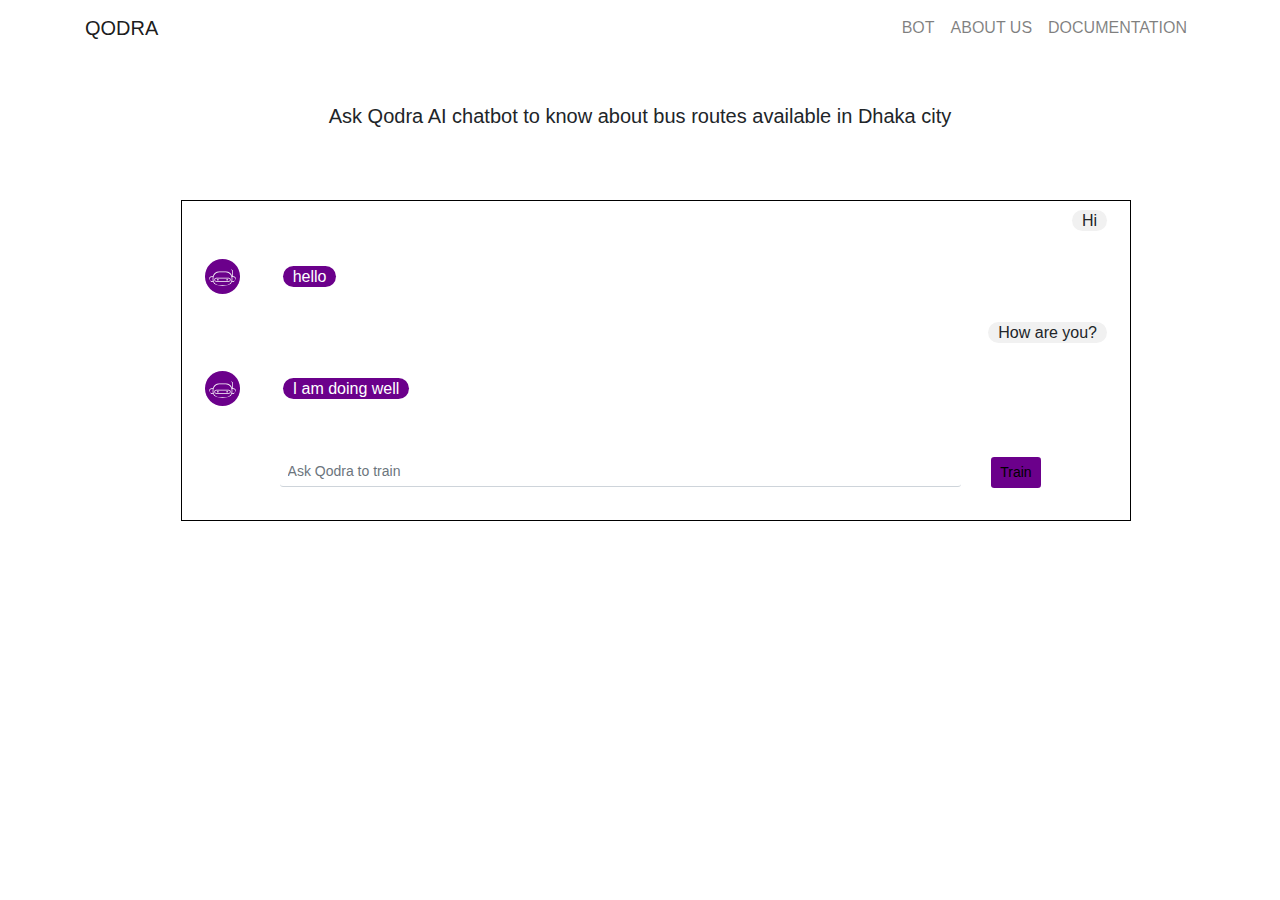
<file: Web Application/Qodra/Qodra/index.html>
<!doctype html>
<html lang="en">
  <head>
    <!-- Required meta tags -->
    <meta charset="utf-8">
    <meta name="viewport" content="width=device-width, initial-scale=1, shrink-to-fit=no">
     <!------ CSS------->
     <link rel="stylesheet" href="assets/css/style.css">
    <!-- Bootstrap CSS -->
    <link rel="stylesheet" href="assets/bootstrap/css/bootstrap.min.css">

    

    <title>Hompage</title>
  </head>
  <body>
    <nav class="navbar navbar-expand-lg navbar-light ">
        <div class="container">
            <a class="navbar-brand" href="#">QODRA</a>
        <button class="navbar-toggler" type="button" data-toggle="collapse" data-target="#navbarNav" aria-controls="navbarNav" aria-expanded="false" aria-label="Toggle navigation">
          <span class="navbar-toggler-icon"></span>
        </button>
        <div class="collapse navbar-collapse" id="navbarNav">
          <ul class="navbar-nav  ml-auto">
            <li class="nav-item">
              <a class="nav-link" href="#">BOT</a>
            </li>
            <li class="nav-item">
              <a class="nav-link" href="#">ABOUT US</a>
            </li>
            <li class="nav-item">
              <a class="nav-link" href="#">DOCUMENTATION</a>
            </li>
            
          </ul>
        </div>
        </div>
      </nav>

      <div class="container">
          <div class="row">
              <div class="col-lg-12 text-center mt-5">
                  <h5>Ask Qodra AI chatbot to know about bus routes available in Dhaka city</h5>
              </div>
          </div>
          <div class="row  mt-5">
              <div class="col-sm-1"></div>
              <div class="col-sm-10 chat-block pd-3 m-3">
                <div class="row p-2">
                    <div class="col-sm-12 text-right">
                        <p class="h-chat"> <span>Hi</span> </p>
                    </div>
                </div>
                    <div class="row p-2">
                        <div class="col-sm-1">
                            <img src="assets/images/bot (1).svg" alt="" class="img-fluid boot-image">
                        </div>
                        <div class="col-sm-11">
                            <p class="bot-chat"><span>hello</span> </p>
                        </div>
                    </div>

                    <div class="row p-2">
                        <div class="col-sm-12 text-right">
                            <p class="h-chat"> <span>How are you?</span> </p>
                        </div>
                    </div>

                    <div class="row p-2">
                        <div class="col-sm-1">
                            <img src="assets/images/bot (1).svg" alt="" class="img-fluid boot-image">
                        </div>
                        <div class="col-sm-11">
                            <p class="bot-chat"> <span>I am doing well</span> </p>
                        </div>
                    </div>

                    <div class="row justify-content-center m-3 p-3">
                       
                        <div class="col-sm-10">
                            <input class="form-control form-control-sm form-search" type="text" placeholder="Ask Qodra to train">
                        </div>
                        <div class="col-sm-1 text-right">
                            <button type="button" class="btn  btn-sm train-btn">Train</button>
                        </div>
                   
                    </div>
              </div>

              <div class="col-sm-1"></div>
          </div>
      </div>
    

    <!-- Optional JavaScript -->
    <!-- jQuery first,then Bootstrap JS -->
    <script src="assets/bootstrap/js/jQuery.js"></script>
    <script src="assets/bootstrap/js/bootstrap.min.js"></script>
  </body>
</html>
</file>
<file: Web Application/Qodra/Qodra/assets/css/style.css>
.chat-block{
    border: 1px solid black;
}

.boot-image{
    background-color:#6B008B;
    padding: 8px 4px;
    border-radius: 50%;
    margin-top:-6px;
  
    
}

.bot-chat span{
    background-color:#6B008B;
    padding:2px 10px;
    border-radius:15px;
    color: white;
}

.h-chat span{
    background-color:#F1F1F1;
    padding:2px 10px;
    border-radius:15px;
    
}

.form-search{
   
  border-top: none !important;
  border-left: none !important;
  border-right: none !important;
  
}

.train-btn{
    background-color:#6B008B ;
}
</file>
